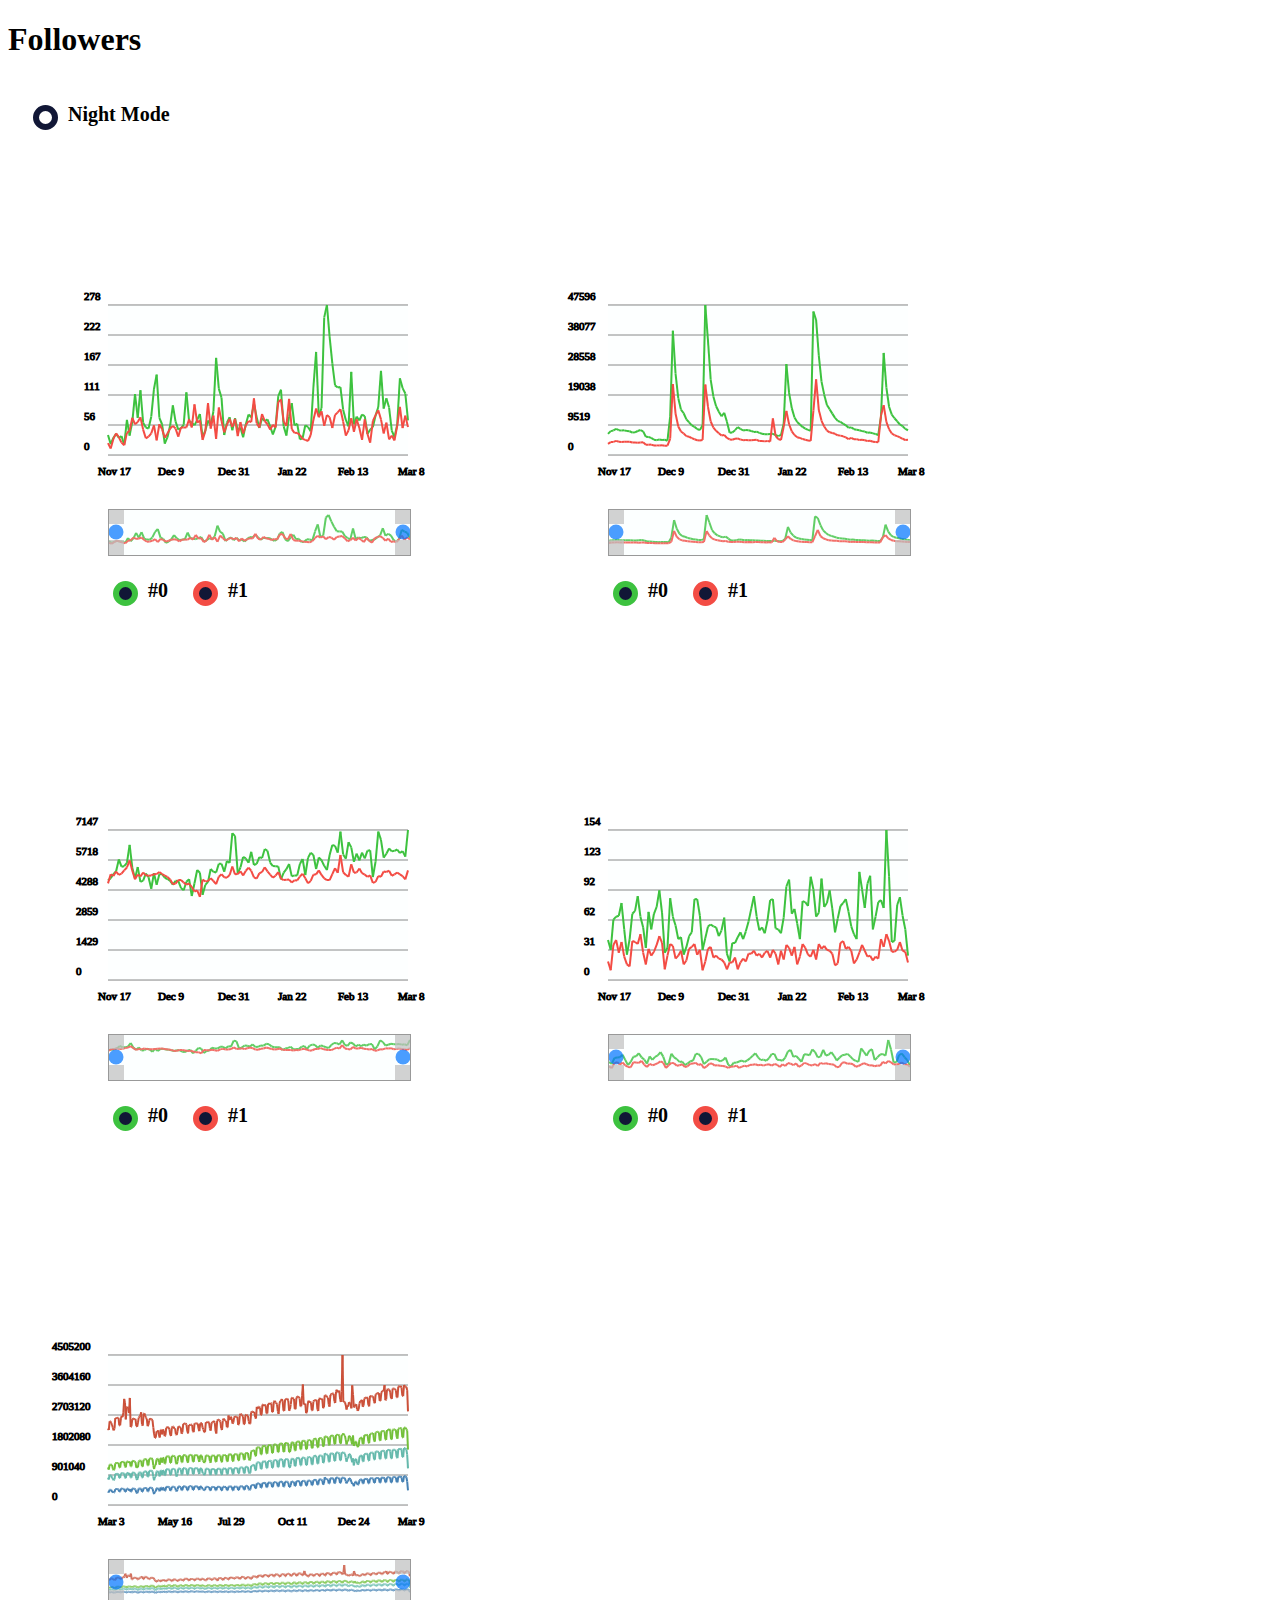
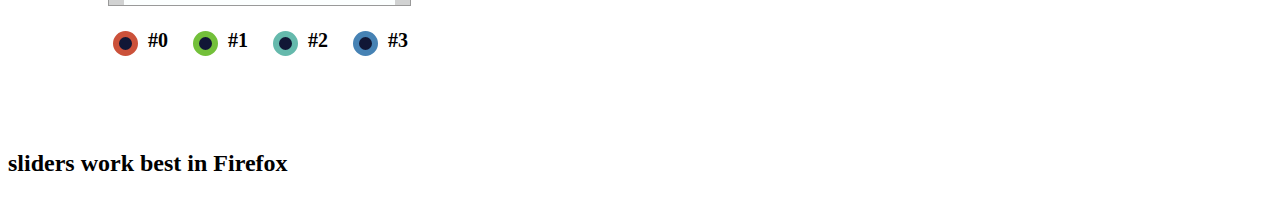
<file: index.htm>
<!DOCTYPE html>

<html>

<head>
	<meta charset="UTF-8">
	<link rel="stylesheet" type="text/css" href="styles.css">
</head>

<body>
	<div id="screen">
	<div id="header">
		<h1 class="text">Followers</h1>
	</div>
	<div id="maindiv"></div>
	<div id="footer">
		<h2 class="text">sliders work best in Firefox</h2>
	</div>
	<script src="graph.js"></script>
	</div>
</body>

</html>
</file>
<file: styles.css>
.slider-top {
    -webkit-appearance: none;
    -moz-appearance: none;
    display: block;
    position: relative;
    height: 0;
    width: 300px;
    z-index: 10;
    margin-left: -1px;
    margin-top: -2px;
}

.slider-bottom {
    -webkit-appearance: none;
    -moz-appearance: none;
    display: block;
    position: relative;
    height: 0;
    width: 300px;
}

.slider-middle-top {
    -webkit-appearance: none;
    -moz-appearance: none;
    display: block;
    position: absolute;
    opacity: 0.1;
}

.slider-middle-bottom {
    -webkit-appearance: none;
    -moz-appearance: none;
    display: block;
    position: absolute;
    opacity: 0.2;
    transform: translateY(-5px);
}

.slider-top::-moz-range-thumb {
    height: 45px;
    width: 5px;
    border-radius: 0 !important;
    box-shadow: -100vw 0 0 100vw silver;
    box-sizing: content-box;
    opacity: 0.7;
    transform: translateY(24px);
    cursor: col-resize;
}

.slider-top::-webkit-slider-thumb {
    height: 45px;
    width: 5px;
    border-radius: 0 !important;
    box-shadow: -100vw 0 0 100vw silver;
    box-sizing: content-box;
    opacity: 0.7;
    transform: translateY(24px);
    cursor: col-resize;
}

.slider-top::-ms-thumb {
    height: 45px;
    width: 5px;
    border-radius: 0 !important;
    box-shadow: -100vw 0 0 100vw silver;
    box-sizing: content-box;
    opacity: 0.7;
    transform: translateY(24px);
    cursor: col-resize;
}

.slider-bottom::-moz-range-thumb {
    height: 45px;
    width: 5px;
    border-radius: 0 !important;
    box-shadow: 100vw 0 0 100vw silver;
    box-sizing: content-box;
    opacity: 0.7;
    transform: translateY(-29px);
    cursor: col-resize;
}

.slider-bottom::-webkit-slider-thumb {
    height: 45px;
    width: 5px;
    border-radius: 0 !important;
    box-shadow: 100vw 0 0 100vw silver;
    box-sizing: content-box;
    opacity: 0.7;
    transform: translateY(-29px);
    cursor: col-resize;
}

.slider-bottom::-ms-thumb {
    height: 45px;
    width: 5px;
    border-radius: 0 !important;
    box-shadow: 100vw 0 0 100vw silver;
    box-sizing: content-box;
    opacity: 0.7;
    transform: translateY(-29px);
    cursor: col-resize;
}

.adddiv {
    overflow: hidden;
    border:1px solid #999;
    margin-left: 100px;
    width: 301px;
    height: 45px;
}

.checkdiv {
    margin-left: 80px;
    margin-bottom: 45px;
}

#maindiv {
    display: inline;
}

.check {
    display: inline-block;
    margin: 25px 10px 25px 25px;
    cursor: pointer;
    -webkit-appearance: none;
    -moz-appearance: none;
    -ms-appearance: none;
    width: 25px;
    height: 25px;;
    background-color: white;
    border-radius: 50%;
    vertical-align: middle;
    outline: none;
}

label {
    font-size: 20px;
    font-weight: bold;
    font-family: calibri;
}

.check:checked {
    background-color: #111736;
}

#night {
    background-color: white;
    border: 6px solid #111736;
}

#night:checked {
    background-color: white;
    border: 3px solid white;
}

.axisline {
    opacity: 0.5;
}

.divg {
    display: inline-block;
    overflow: hidden;
    width: 500px;
    background: white;
}

.text {
    stroke: black;
    color: black;
    fill: black;
}

.textrect {
    fill: azure;
}
</file>
